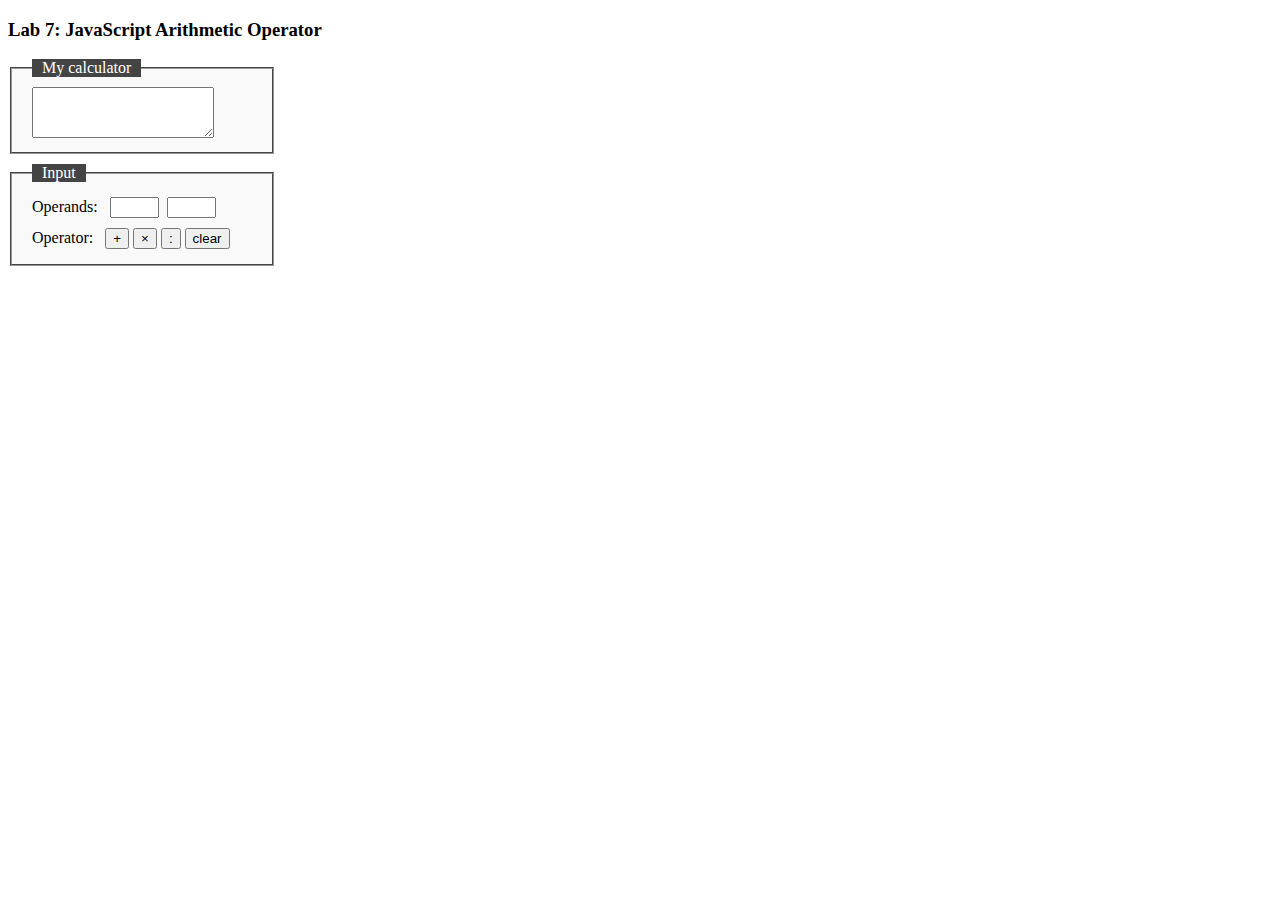
<file: multimedia/calculator/index.html>
<!DOCTYPE html>
<html>
    <head>
        <link href="css/Lab07.css" rel="stylesheet">
        <meta name="author" content="Bambang">
        <meta charset="utf-8">
        <script src="script/script.js"></script>
    </head>
    <body>
        <header>
            <h3>Lab 7: JavaScript Arithmetic Operator</h3>
        </header>
        <section>
            <form name="mycalculator" action='' method='GET'>
                <fieldset>
                    <legend>My calculator</legend>
                    <textarea name="output" rows="3" cols="20"></textarea>
                </fieldset>
                <fieldset>
                    <legend>Input</legend>
                    Operands: &nbsp;
                    <input type="text" name="input_a" id="input_a" size="3" maxlength="3">&nbsp;
                    <input type="text" name="input_b" id="input_b" size="3" maxlength="3">
                    <br>
                    Operator: &nbsp;
                    <input type="button" name="add" value="+" onclick="addValue()">
                      <input type="button" name="mul" value="&times;" onclick="mulValue()">
                      <input type="button" name="div" value=":" onclick="divValue()">
                    <input type="reset" value="clear">
                </fieldset>
            </form>

        </section>
        <footer>

        </footer>
    </body>
</html>
</file>
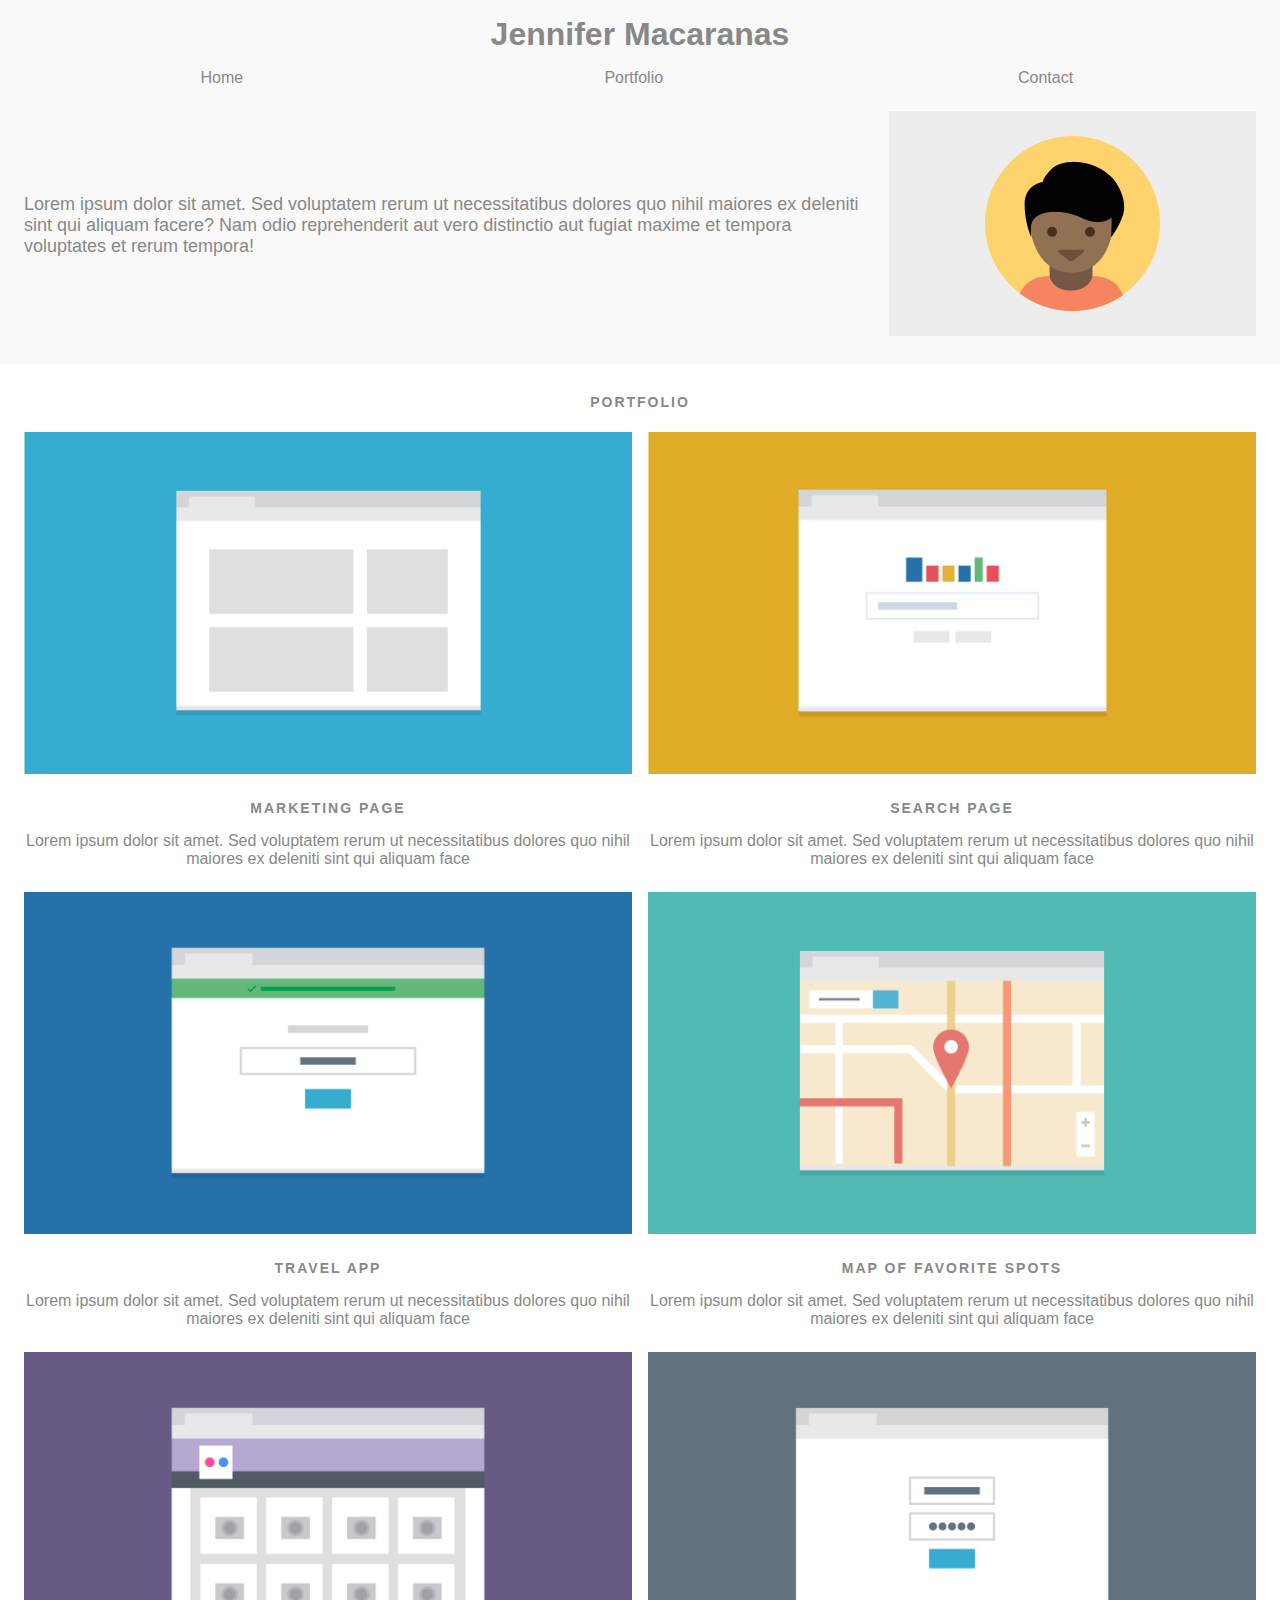
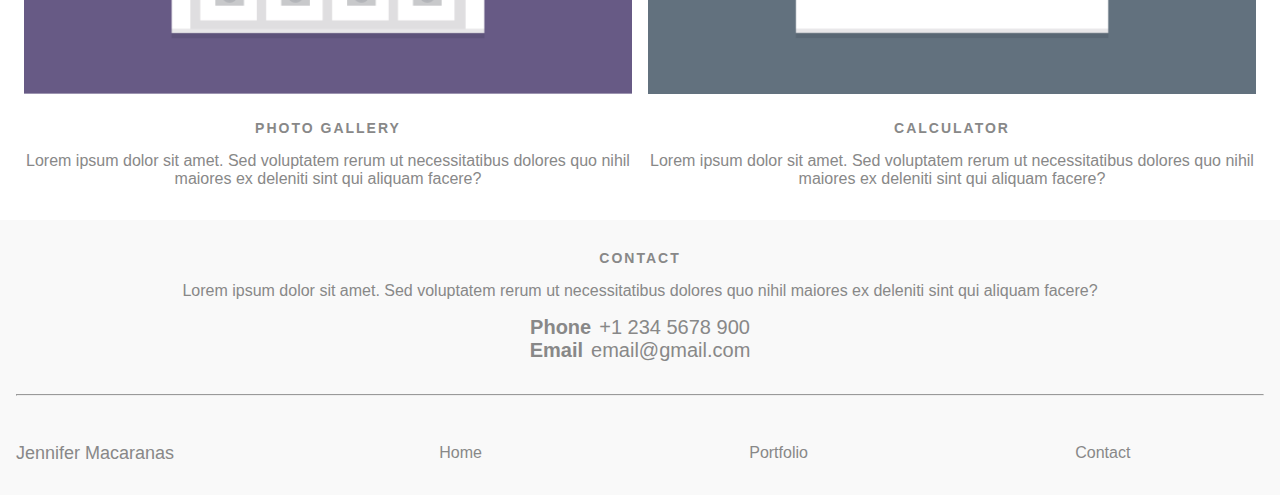
<file: multimedia/portfolio/index.html>
<!DOCTYPE html>
<html lang="en">
<head>
    <meta charset="UTF-8">
    <meta http-equiv="X-UA-Compatible" content="IE=edge">
    <meta name="viewport" content="width=device-width, initial-scale=1.0">
    <title>Document</title>
    <link rel="stylesheet" href="./style.css">
</head>
<body>
    
    <section id="home" class="about above-the-fold">
        <header>
            <h1 class="m-auto">
                Jennifer Macaranas
            </h1>
            <ul class="navigation">
                <li>
                    <a href="#home">Home</a>
                </li>
                <li>
                    <a href="#portfolio">Portfolio</a>
                </li>
                <li>
                    <a href="#contact">Contact</a>
                </li>
            </ul>
        </header>
        <div class="about-inner d-flex align-center">
            <div class="p-8 w-mobile-100">
                <h2>Lorem ipsum dolor sit amet. Sed voluptatem rerum ut necessitatibus dolores quo nihil maiores ex deleniti sint qui aliquam facere? Nam odio reprehenderit aut vero distinctio aut fugiat maxime et tempora voluptates et rerum tempora!</h2>
            </div>
            <div class="p-8 w-s-100">
                <img src="./images/responsive-layout-profile.png" alt="">
            </div>
        </div>
        
    </section>
    <section id="portfolio" class="portfolio">
        <h3>Portfolio</h3>
        <div class="portfolio-items d-flex">
            <div class="w-50">
                
                <div class="p-8"><img src="./images/portfolio-1.png"/></div>
                <h3>Marketing Page</h3>
                <p>Lorem ipsum dolor sit amet. Sed voluptatem rerum ut necessitatibus dolores quo nihil maiores ex deleniti sint qui aliquam face</p>
            </div>
            <div class="w-50">
                <div class="p-8"><img src="./images/portfolio-2.png"/></div>
                <h3>Search Page</h3>
                <p>Lorem ipsum dolor sit amet. Sed voluptatem rerum ut necessitatibus dolores quo nihil maiores ex deleniti sint qui aliquam face</p>
            </div>
            <div class="w-50">
                <div class="p-8"><img src="./images/portfolio-3.png"/></div>
                <h3>Travel App</h3>
                <p>Lorem ipsum dolor sit amet. Sed voluptatem rerum ut necessitatibus dolores quo nihil maiores ex deleniti sint qui aliquam face</p>
            </div>
            <div class="w-50">
                <div class="p-8"><img src="./images/portfolio-4.png"/></div>
                <h3>Map of Favorite Spots</h3>
                <p>Lorem ipsum dolor sit amet. Sed voluptatem rerum ut necessitatibus dolores quo nihil maiores ex deleniti sint qui aliquam face</p>
            </div>
            <div class="w-50">
                <div class="p-8"><img src="./images/portfolio-5.png"/></div>
                <h3>Photo Gallery</h3>
                <p>Lorem ipsum dolor sit amet. Sed voluptatem rerum ut necessitatibus dolores quo nihil maiores ex deleniti sint qui aliquam facere?</p>
            </div>
            <div class="w-50">
                <div class="p-8"><img src="./images/portfolio-6.png"/></div>
                <h3>Calculator</h3>
                <p>Lorem ipsum dolor sit amet. Sed voluptatem rerum ut necessitatibus dolores quo nihil maiores ex deleniti sint qui aliquam facere?</p>
            </div>
        
        </div>
    </section>
    <section id="contact" class="contact">
        <h3>Contact</h3>
        <p  class="text-center">Lorem ipsum dolor sit amet. Sed voluptatem rerum ut necessitatibus dolores quo nihil maiores ex deleniti sint qui aliquam facere?</p>
        
        <div class="contact-detail d-flex w-100">
            <h4 class="d-inline">Phone</h4>
            +1 234 5678 900
        </div>

        <div class="contact-detail d-flex w-100">
            <h4 class="d-inline">Email</h4>
            email@gmail.com
        </div>

        <hr/>

        <footer class="d-flex align-center">
            <div>
                <h2>
                    Jennifer Macaranas
                </h2>
            </div>

            <div class="footer-nav-wrapper d-mobile-none align-center">
                <ul class="d-flex">
                    <li class="#home">
                        <a href="">Home</a>
                    </li>
                    <li>
                        <a href="#portfolio">Portfolio</a>
                    </li>
                    <li>
                        <a href="#contact">Contact</a>
                    </li>
                </ul>
            </div>
            <div class="d-desktop-none d-mobile-flex align-center">
                <a href="#home">Back to top</a>
            </div>
            
            
        </footer>
    </section>
</body>
</html>
</file>
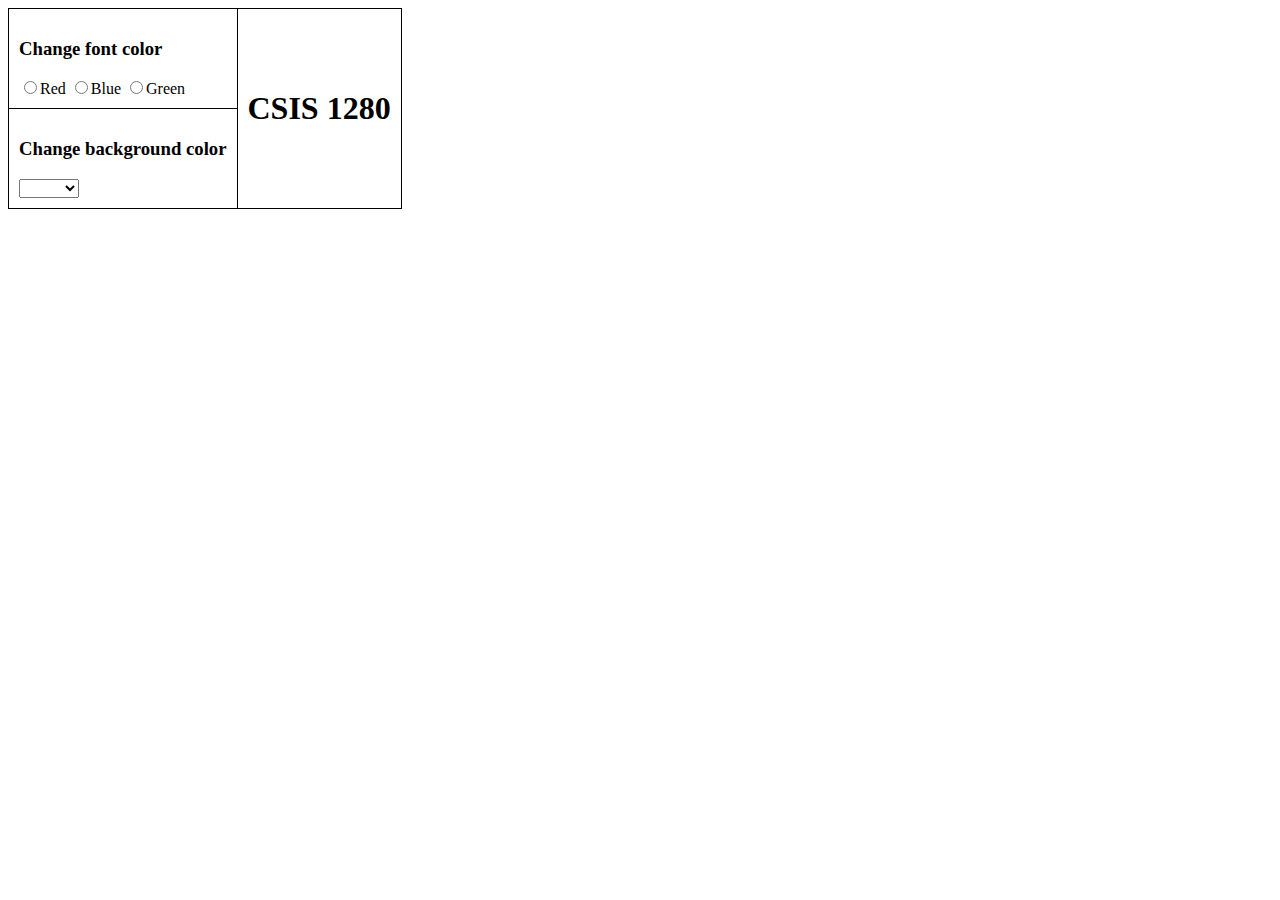
<file: multimedia/puppy-grid/grid.html>
<!doctype html>
<html>
	<head>
		<script src="script/Lab10_part1.js"></script>
		<link href="css/Lab10_part1.css" rel="stylesheet">
		<meta name="author" content="mac">
		<meta charset="utf-8">
	</head>
	<body>
		<table>
		<tr>
			<td>
				<h3>Change font color</h3>
				<input type="radio" name="color" value="red" onclick="changeColor(4)">Red
				<input type="radio" name="color" value="blue" onclick="changeColor(2)">Blue
				<input type="radio" name="color" value="green" onclick="changeColor(3)">Green
			</td>
			<td id="td_text" rowspan="2">
				<h1 id="text">CSIS 1280
				</h1>
			</td>
		</tr>
		<tr>
			<td>
				<h3>Change background color</h3>
				<select name="color" id="colorsel" onChange="changeBg()">
					<option value="nothing">  </option>
					<option value="red">Red</option>
					<option value="green">Green</option>
					<option value="blue">Blue</option>
				</select>
			</td>
		</tr>
		</table>


	</body>
</html>
</file>
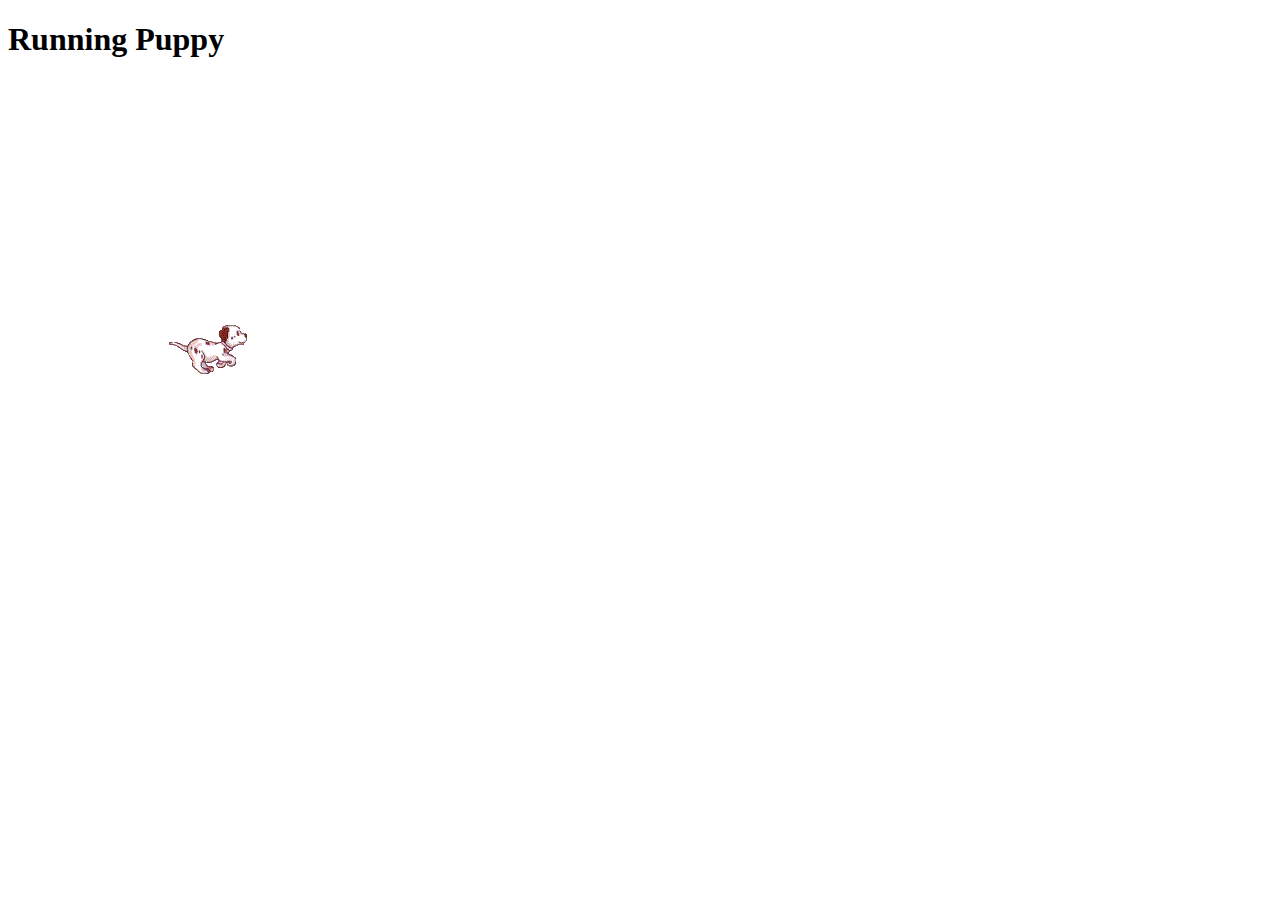
<file: multimedia/puppy-grid/puppy.html>
<!DOCTYPE html>
	<html>
		<head>
			<meta charset="utf-8">
			<meta name="author" content="Bambang">
			<title>Running Puppy</title>

			<script src="script/Lab10_part2.js"></script>
		</head>
		<body onload="setInterval('runPuppy()', 100);">
			<h1>Running Puppy</h1>
			<p>
				<img id="puppy" src="images/puppy.gif"
					style="visibility:hidden"
				>

			</p>
		</body>
</html>
</file>
<file: multimedia/calculator/css/Lab07.css>
input{
    margin: 5px 0;
}
fieldset{
    width: 220px;
    padding: 10px 20px;
    background-color: #f9f9f9;
    margin-bottom: 10px;
    border-color: #999;
}

legend{
    background-color: #444;
    padding: 0 10px;
    color: #fff;
}
</file>
<file: multimedia/portfolio/style.css>
/* Components */
.d-flex{
    display: flex;
}
.d-desktop-none{
    display: none;
}
.d-block{
    display: block;
}
.d-inline{
    display: inline;
}
.w-100{
    width: 100%;
}

.w-50{
    min-width: 50%;
    width: 50%;
}
.p-8{
    padding: 8px;
}
.p-16{
    padding: 16px;
}
.m-auto{
    margin: 0 auto;
}
.text-center{
    text-align: center;
}
.align-center{
    align-items: center;
}

/* Fonts */
*{
    font-family: 'Lucida Sans', 'Lucida Sans Regular', 'Lucida Grande', 'Lucida Sans Unicode', Geneva, Verdana, sans-serif;
    color: #888;
}
h1{
    text-align: center;
}
h2{
    font-weight: 100;
    font-size: 18px;
}
h3{
    text-align: center;
    text-transform: uppercase;
    font-size: 14px;
    letter-spacing: 2px;
}
hr{
    margin: 32px 0;
}

/* Structure */
body{
    margin: 0;
    padding: 0;
}
section{
    background-color: #f9f9f9;
    margin: 0;
    padding: 16px;
}

.navigation {
    display: flex;
    width: 100%;
    padding: 0;
}

.navigation li{
    list-style: none;
    width: 33%;
    display: flex;
}

.navigation li a{
    text-decoration: none;
    text-align: center;
    margin: 0 auto;
}

.portfolio{
    background-color: #fff;
}

.portfolio img{
    width: 100%;
}

.portfolio .portfolio-items{
    flex-wrap: wrap;
}

.portfolio .w-50{
    text-align: center;
}

.contact{

}
.contact h4{
    margin-right: 8px;
}
.contact .contact-detail{
    justify-content: center;
    align-items: center;
    font-size: 20px;
}
.contact .contact-detail h4{
    margin: 0;
    margin-right: 8px;
    
}
.contact footer{
    justify-content: space-between;
}
.contact footer .footer-nav-wrapper{
    width: 80%;
}
.contact footer ul{
    display: flex;
    justify-content: space-around;
    align-items: center;

}
.contact footer li{
    list-style: none;
}
.contact footer li a{
    text-decoration: none;
}





/* MOBILE */
@media only screen and (max-width: 320px) {
    .d-mobile-none{
        display: none;
    }
    .d-mobile-flex{
        display: flex;
    }
    .w-mobile-100{
        min-width: 100%;
        width: 100%;
    }
    .w-50{
        min-width: 100%;
    }
    .navigation{
        flex-direction: column;
    }

    .navigation li {
        width: auto;
        background-color: #f2f2f2;
        margin: 2px;
        padding: 8px;
    }

    .about-inner{
        flex-wrap: wrap-reverse;
        justify-content: center;
    }
    .contact footer .footer-nav-wrapper{
        width: 100%;
    }
  }
</file>
<file: multimedia/puppy-grid/css/Lab10_part1.css>
/*
Contains some unused styles
*/
input[type="button"]{
    width: 100%;
    box-shadow: 1px 1px 1px gray;
    border-radius: 5px;
    margin: 5px;
}
table, td, tr{
    border-collapse: collapse;
    border: 1px solid black;
    padding: 20px;
}
html{
font-family: Verdana;
}

table{
border: 1px solid black;
border-collapse: collapse;

}
td,th{
padding:10px;
border: 1px solid black;
border-collapse: collapse;
}
table#table2 td{
background-color: linen;
}
th.th1{
background-color: orangered;
color: white;
}
th.th2{
background-color: orange;
color: white;
}
tbody.t1{
background-color:linen;
}
tbody.t2{
background-color:ivory;
}
table#table2 td.td2{
border:4px solid red;
background-color: yellow;
}
</file>
